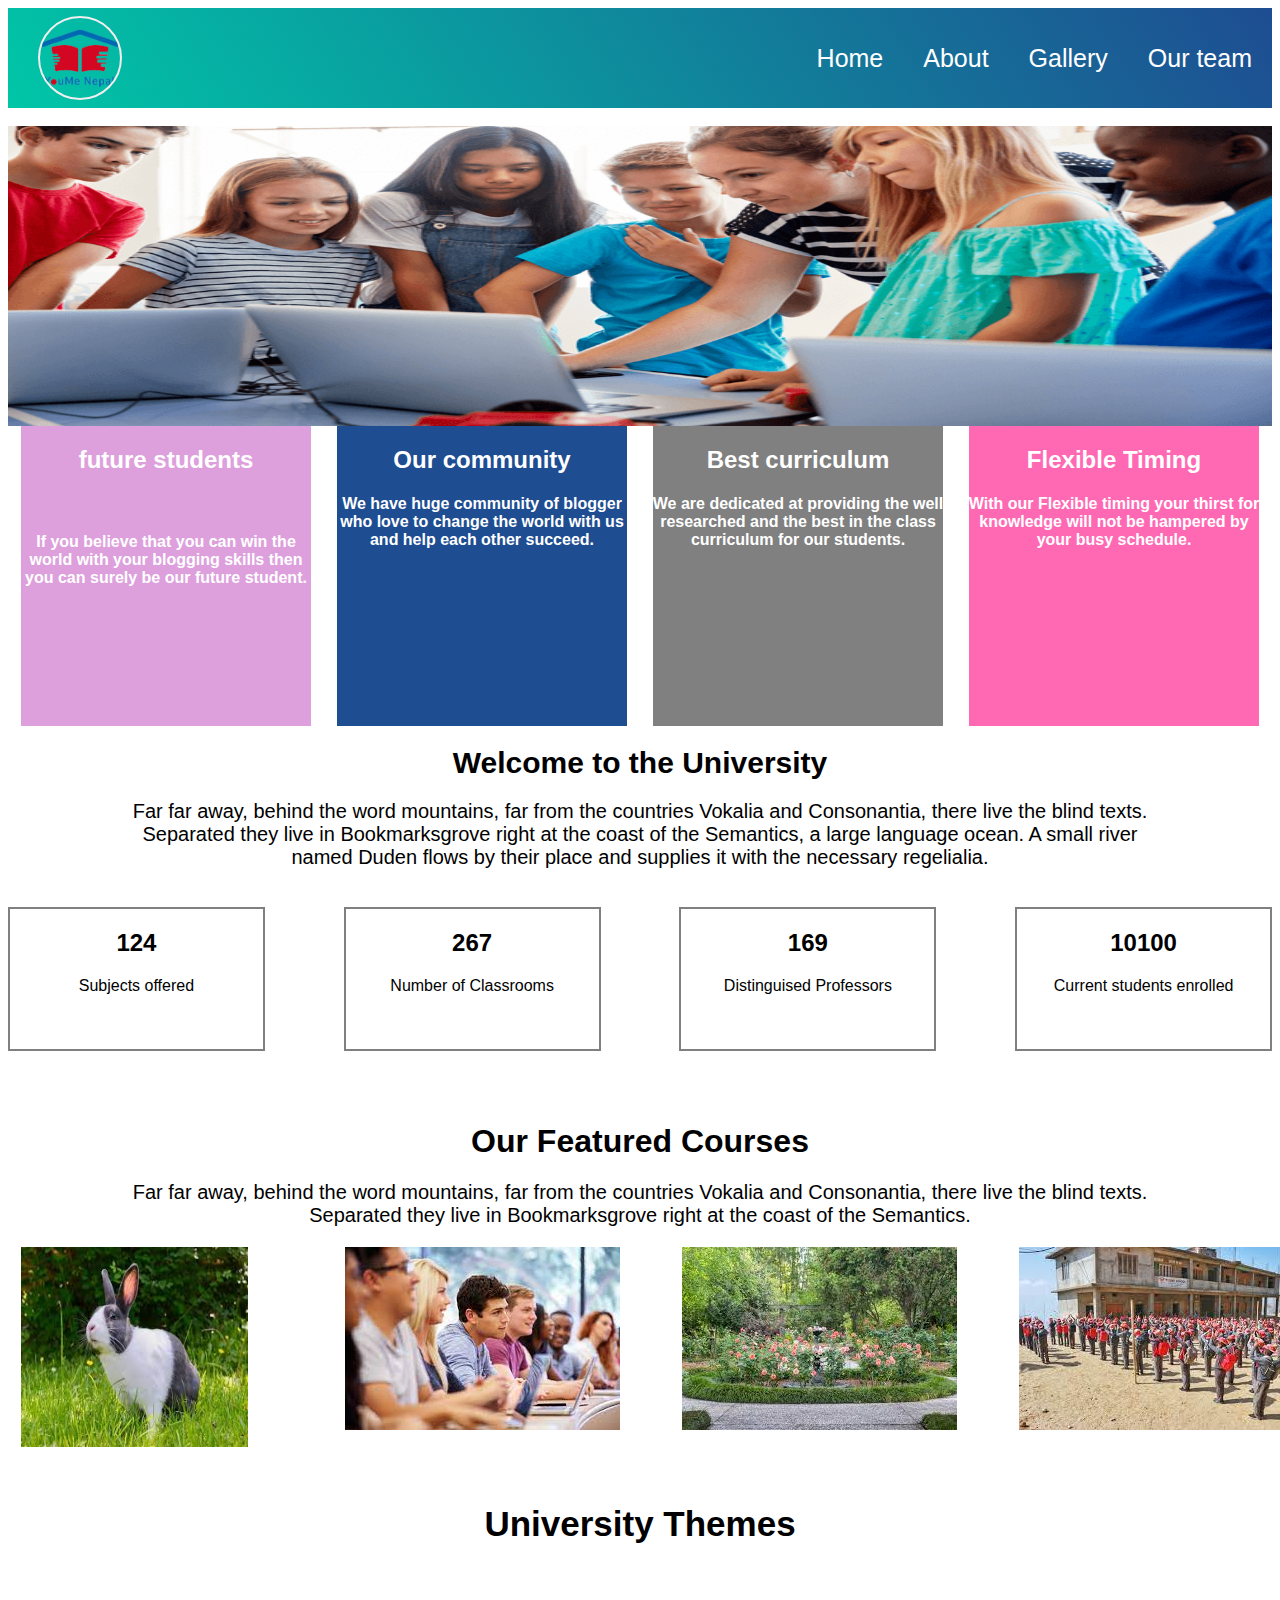
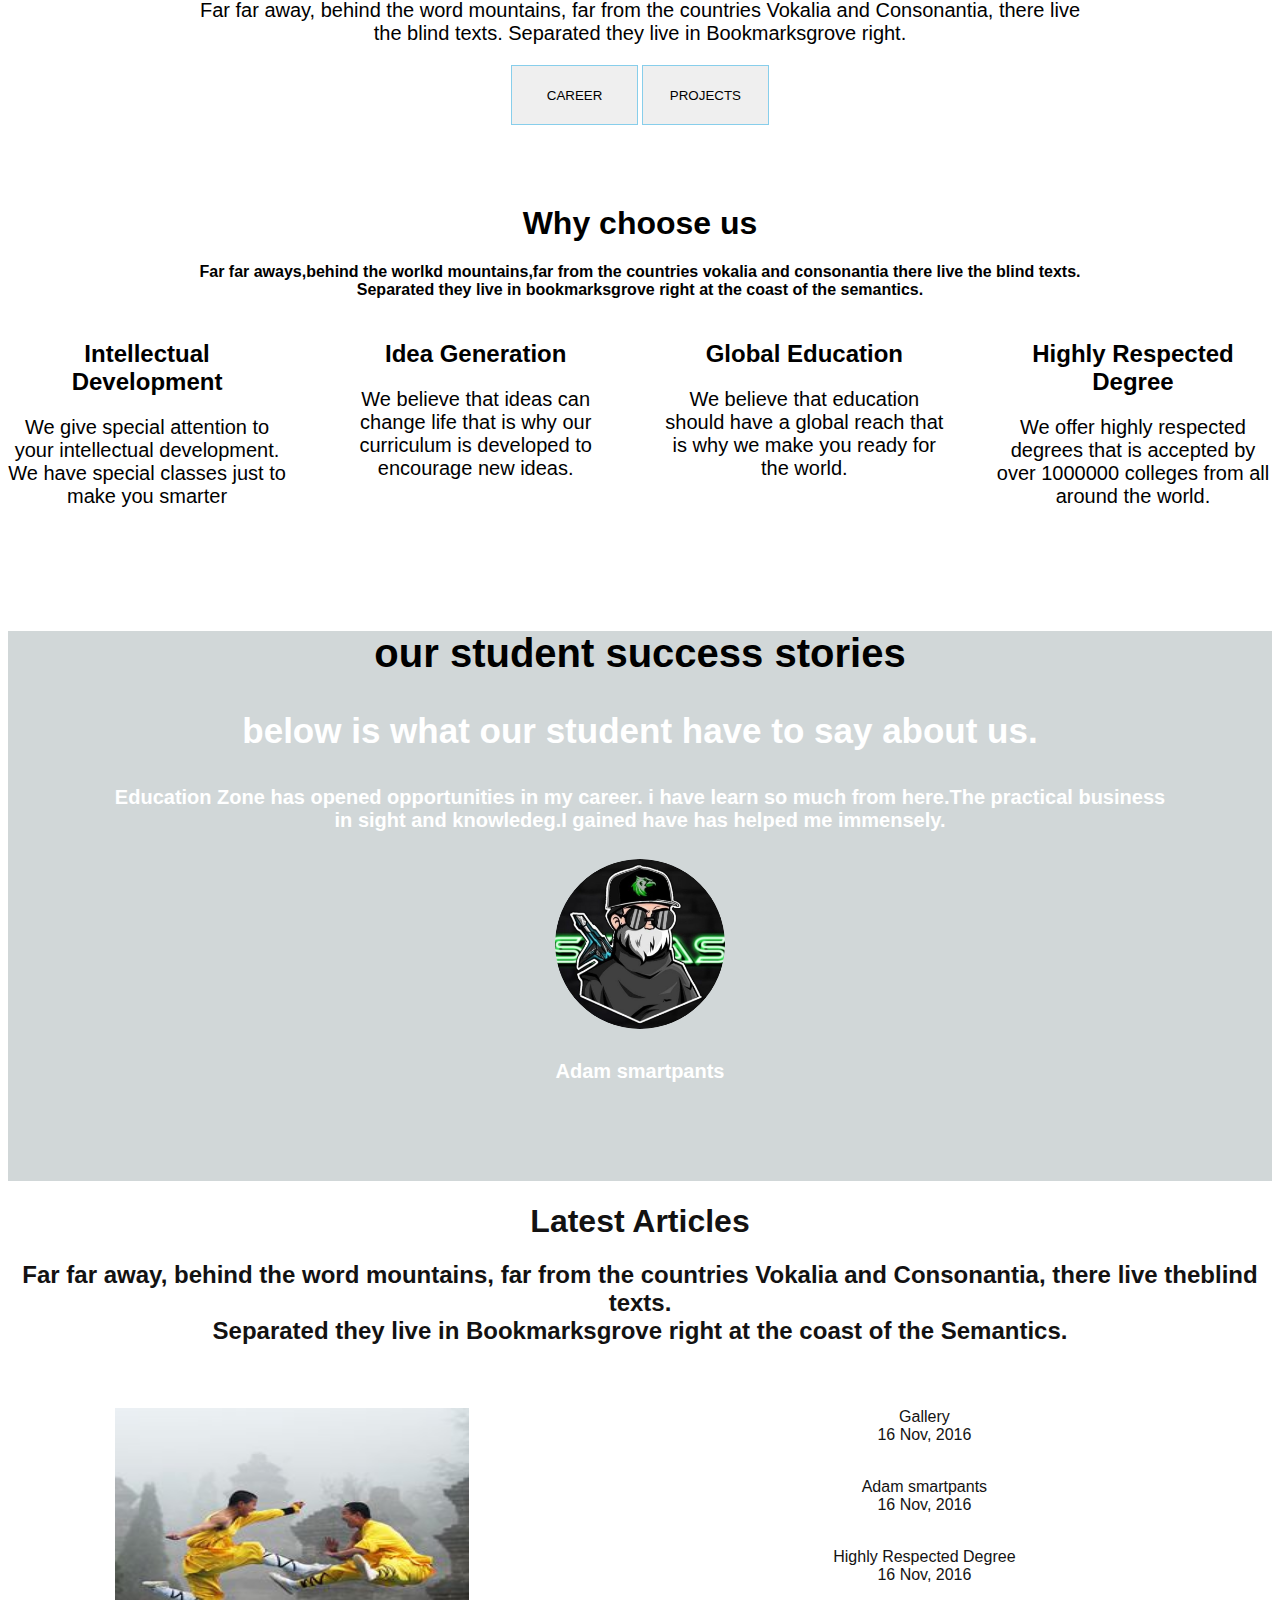
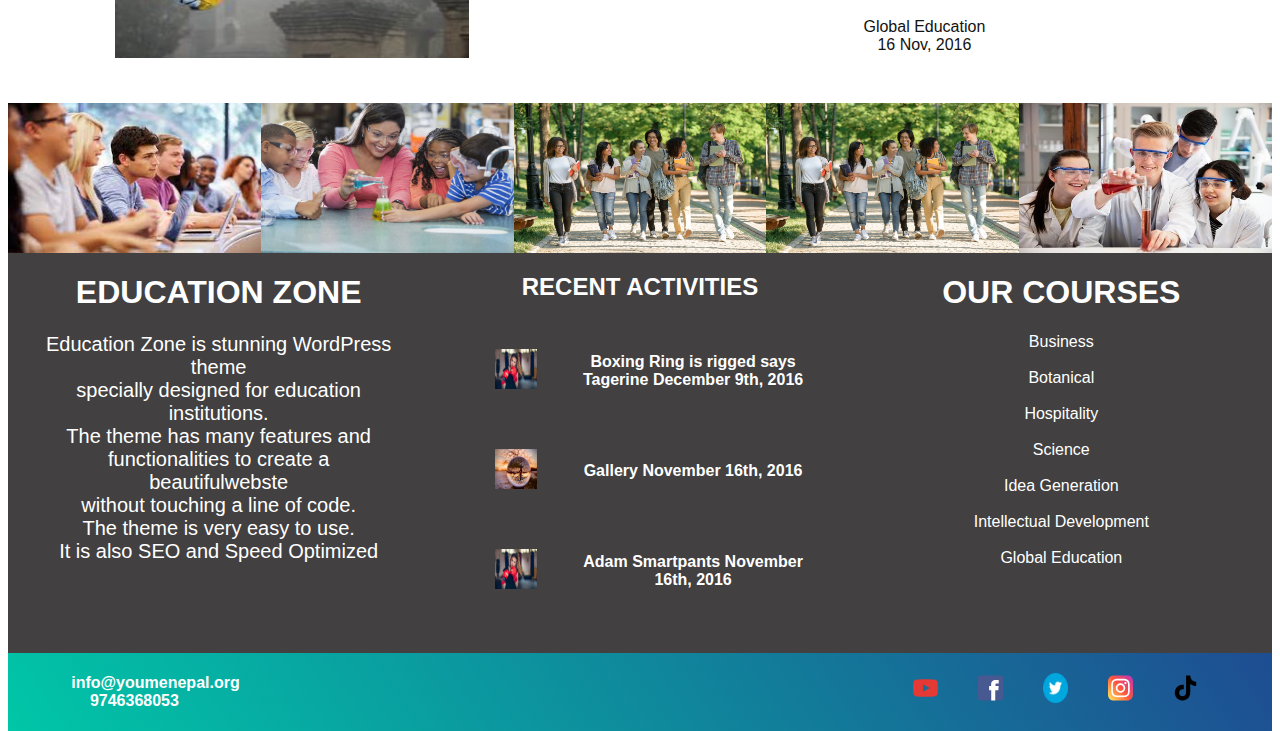
<file: index.html>
<!DOCTYPE html>
<html lang="en">
<head>
    <meta charset="UTF-8">
    <meta http-equiv="X-UA-Compatible" content="IE=edge">
    <meta name="viewport" content="width=device-width, initial-scale=1.0">
    <link rel="stylesheet" href="style.css">
    <link rel="stylesheet" href="header.css">
    <link rel="stylesheet" href="footer.css">
    <title>Document</title>
</head>
<body>
    <div class=" header" >
        <div class="navbar">
            <div class="page">
                <img src="images/youmelogo.png" >
            </div>
            <nav>
                <li> <a href="index.html">Home</a></li>
                <li> <a href="About-Us.html">About</a></li>
                <li> <a href="gallery.html">Gallery</a></li>
                <li> <a href="ourteam.html">Our team</a></li>
               <!--<li> <a href="contact-us.html">Contact Us</a></li>-->
            </nav>
        </div>
    </div>
     <a href="contact-us.html"></a>

    <div class="container">
        <div class="image">
        
            <img src="images/gallery/students.webp">
        </div> 

        <div class="details">
            <div class="future">
                <h2>future students</h2><br>
                <h4>If you believe that you can win the world with your blogging skills then you can surely be our
                future student.</h4>
            </div>

            <div class="commu">
                <h2>Our community</h2>
                <h4>We have huge community of blogger who love to change the world
                    with us and help each other succeed.</h4>
            </div>
            <div class="best">
                <h2>Best curriculum</h2>
                <h4>We are dedicated at providing the well researched and the best in the class curriculum 
                    for our students.</h4>
            </div>
            <div class="flexible">
                <h2>Flexible Timing</h2>
                <h4>With our Flexible timing your thirst for knowledge will not be hampered by your busy schedule.</h4>
            </div>
        </div> 
        
      <!--aaisa projects-->
        <div class="aaisuu">
            <h1 class="welcom"> Welcome to the University</h1>
            <p>Far far away, behind the word mountains, far from the countries Vokalia and Consonantia, 
               there live the blind texts.<br> Separated they live in Bookmarksgrove right at the coast of the Semantics,
               a large language ocean. A small river <br>named Duden flows by their place and supplies 
               it with the necessary regelialia.
            </p><br>
            <div class="aaisa">
                <div class="bracket1"><h2>124</h2>
                 Subjects offered</div>
                <div class="bracket2"><h2>267</h2>
                 Number of Classrooms</div>
                <div class="bracket3"><h2>169</h2>
                 Distinguised Professors</div>
                <div class="bracket4"><h2>10100</h2>
                 Current students enrolled</div>
                </div>
                <br><br><br>

                <div  class="our">
                    <h1 class="featu">Our Featured Courses</h1>
                    <p>Far far away, behind the word mountains, far from the countries Vokalia and Consonantia, there live 
                    the blind texts.<br> Separated they live in Bookmarksgrove right at the coast of the Semantics.</p>
                    <div class="uss">
                    <div class="scie">
                        <img src="images/rabbit.jpg" class="science">
                    </div>
                    <div class="hos">
                        <img src="images/homepage/aaisa (1).jpg" class="hospitality">
                    </div>
                    <div class="bota">
                        <img src="images/homepage/images.jpg" class="botanical">
                    </div>
                    <div class="buss">
                        <img src="images/gallery/photo.jpg" class="bussiness">
                    </div>
                </div> 
                <div class="uni">
                    <h3>University Themes</h3>
                    <p>Far far away, behind the word mountains, far from the
                        countries Vokalia and Consonantia, there live <br>the blind texts. 
                        Separated they live in Bookmarksgrove right.</p> 
                    <div class="rai">
                        <button class="car">CAREER </button>
                        <button class="pro">PROJECTS</button>
                    </div>
                    </div>
         <br><br>

      <!--sushila projects-->
      
        <div class="sushiee">
            <div class="choose">
                <h1 class="why">Why choose us</h1>
                <h4>Far far aways,behind the worlkd mountains,far from the countries vokalia
                    and consonantia there live the blind texts.<br>
                    Separated they live in bookmarksgrove right
                    at the coast of the semantics.
                </h4>
            </div>

            <div class="sushi">
                <div class="box">
                    <h2>Intellectual Development</h2>
                    <P>We give special attention to your intellectual development.
                        We have special classes just to make you smarter</P>
                </div>
        
                <div class="box">
                    <h2>Idea Generation</h2>
                    <p>We believe that ideas can change life that is why
                        our curriculum is developed to encourage new ideas.
                    </p>
                </div>
                <div class="box">
                    <h2>Global Education</h2>
                    <p>We believe that education should have a global reach that is why we make you ready for the world.</p>
                </div>
        
        
                <div class="box">
                    <h2>Highly Respected Degree</h2>
                    <p>We offer highly respected degrees that is accepted by over 1000000 colleges from all around the world.</p>
                </div>
            </div>
        </div> 
               
      <!--tanaka projects-->
        <div class="tanaka">
            <div class="Ta">
                <h1 class="head1">our student success stories</h1>
                
                <h3>below is what our student have to say about us.</h3>
                
                <h4>Education Zone has opened opportunities in my career.  i have learn so much from here.The practical business
                    <br>
                     in sight and knowledeg.I gained have has helped me immensely.
                </h4>
                <img src="images/homepage/tanaka-modified.png" class="e"> 
                <div class="ra">
                    <h4 class="topic">Adam smartpants </h4>
                </div>
            </div>
        </div>
        <div class="Ra">
            <h1>
                Latest Articles
                <br>
            </h1>
            <h2>
                Far far away, behind the word mountains, far from the countries Vokalia and Consonantia, 
                there live theblind texts.
                <br>
                 Separated they live in Bookmarksgrove right at the coast of the Semantics.
            </h2>
           <br>
            <div class="Ea">
                <div class="TT">
                    <img src="images/homepage/tanaka33.jpg" class="A">
                </div>
                <div class="left">
                    <div class="gall">
                        Gallery
                        <br>
                        16 Nov, 2016  
                    </div>
                    <div class="ad">
                        Adam smartpants
                        <br>
                        16 Nov, 2016
                    </div>
                    <div class="highly">
                        Highly Respected Degree
                        <br>
                        16 Nov, 2016
                    </div>
                    <div class="global">
                        Global Education
                        <br>
                        16 Nov, 2016
                    </div>
                </div>     
            </div>
        </div>


            <!--five-->
          <div class="photo">
                <div class="img1">
                   <img src="images/homepage/aaisa (1).jpg" class="one">
                </div>
                <div class="img2">
                   <img src="images/homepage/deepa.jpg"  class="two">
                </div>
                <div class="img3">
                   <img src="images/homepage/sushila (1).webp" class="three">
                </div>
                <div class="img4">
                   <img src="images/homepage/sushila.webp" class="four">
                </div>
                <div class="img5">
                   <img src="images/homepage/science.jpg" class="five">
                </div>
             </div>
            
        <!--hiradevi projects-->
        <div class="hiru">
            <div class="edu">
                <h1>EDUCATION ZONE</h1>
                <p>Education Zone is stunning WordPress theme <br>
                    specially designed for education institutions.<br>
                    The theme has many features and <br>
                    functionalities to create a beautifulwebste <br>
                    without touching a line of code.<br>
                    The theme is very easy to use. <br>
                    It is also SEO and Speed Optimized
                </p> 
            </div>
        
             <div class="recent">
                <h2>RECENT ACTIVITIES</h2>
             
            
            <div class="photos">
             <div class="picdetails"><img src="images/homepage/boxing.jpg"></div>
                
             <h4 class="paragraph">Boxing Ring is rigged says Tagerine
                December 9th, 2016</h4>
            </div>
    
            <div class="photos">
    
             <div class="picdetails"><img src="images/homepage/nature.jpg"></div>
             <h4 class="paragraph">Gallery
                November 16th, 2016</h4>
            </div>
    
            <div class="photos">
             <div class="picdetails"><img src="images/homepage/boxing.jpg" class="third"></div>
             <h4 class="paragraph">Adam Smartpants
                November 16th, 2016</h4>
            </div>
    
             </div>
             <div class="course">
                <h1 >OUR COURSES</h1>
            
                    Business
                    <br>
                    <br>
                    Botanical
                    <br>
                    <br>
                    Hospitality
                    <br><br>
                    Science
                    <br><br>
                    Idea Generation
                    <br><br>
                    Intellectual Development
                    <br><br>
                    Global Education
                    <br><br>
        
                </div>
            
                    
            </div>
    

        
    </div>   
    
  <!--footer-->
  <div class="footer">
        <div class="logo">
      
            <h4>info@youmenepal.org <br>9746368053</h4>
            
        </div>
        <div class="social-media">
            <a href="https://www.youtube.com/channel/UChChDWv8Je7WolDho3J2HIQ">
                <img src="images/youtube.svg">
            </a>
            <a href="https://www.facebook.com/youmekht/"> 
                <img src="images/facebook.svg">
            </a>
            <a href="https://mobile.twitter.com/youmenepal"> 
                <img src="images/twitter.png"></a>

            <a href="https://www.instagram.com/accounts/login/?next=/youme_school_khotang">
                <img src="images/instagram.svg">
            </a> 
            <a href="https://www.tiktok.com/">
                <img src="images/tiktok.svg">
            </a>
        </div>
    </div>


    
</body>
</html>
</file>
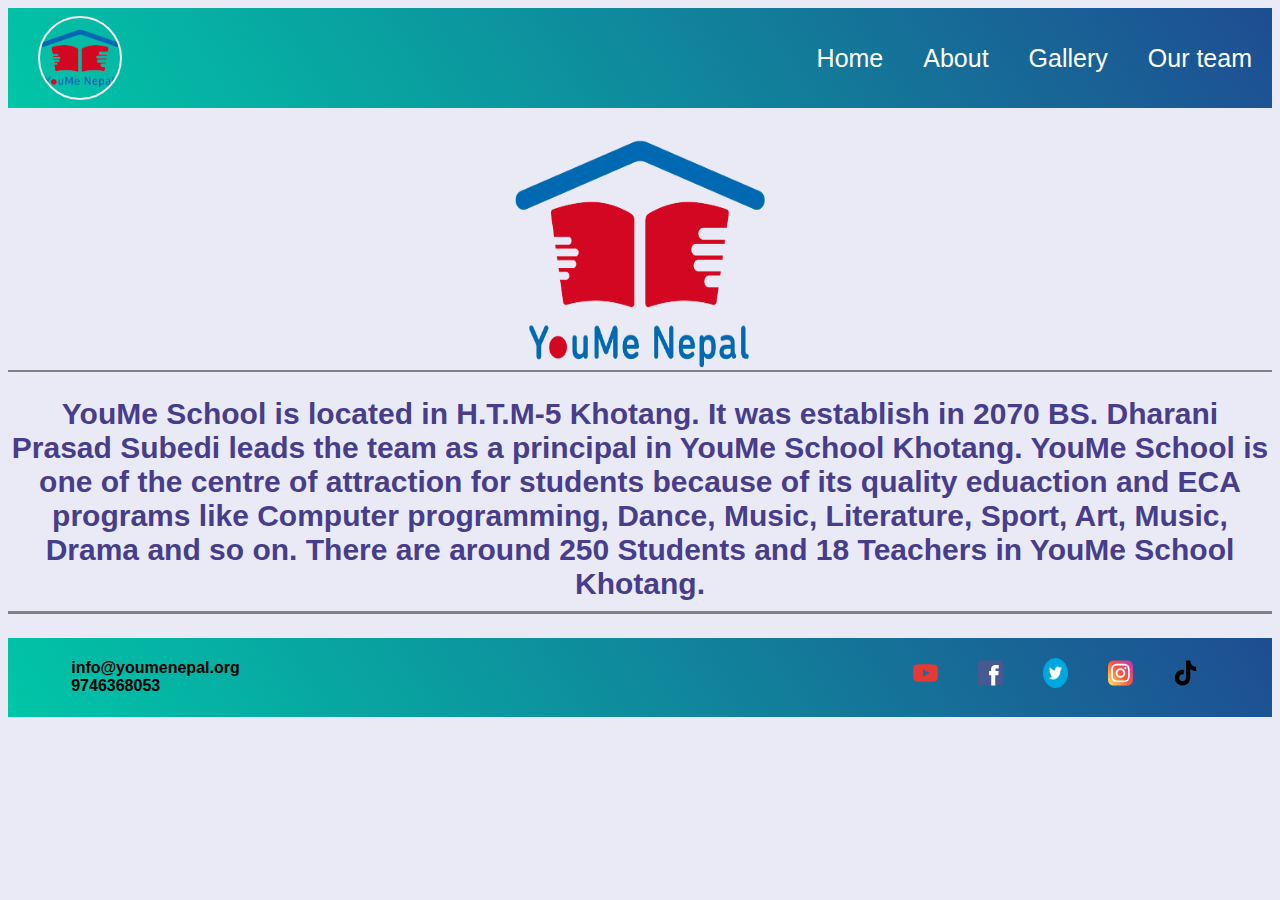
<file: About-Us.html>
<DCTYPE html>
    <html>
        <head>
       <link rel="stylesheet"href="about.css">
       <link rel="stylesheet"href="header.css">
       <link rel="stylesheet" href="footer.css">
        </head>
        <body>
            <div class=" header" >
                <div class="navbar">
                    <div class="page">
                        <img src="images/youmelogo.png" >
                    </div>
                    <nav>
                        <li> <a href="index.html">Home</a></li>
                        <li> <a href="About-Us.html">About</a></li>
                        <li> <a href="gallery.html">Gallery</a></li>
                        <li> <a href="ourteam.html">Our team</a></li>
                    </nav>
                </div>
           </div>
            
            <div class="about">
                <div class="image">
                    <img src="/images/youmelogo.png">
                </div>
                <h2>YouMe School is located in H.T.M-5 Khotang. It was establish in 2070 BS. Dharani Prasad Subedi leads the team as a principal in  YouMe School Khotang. YouMe School is one of the centre of attraction for students because of its quality eduaction and ECA programs like Computer programming, Dance, Music, Literature, 
                    Sport, Art, Music, Drama and so on. There are around 250 Students and 18 Teachers in YouMe School Khotang.
                </h2>
            </div>
            <div class="footer">
                <div class="logo">
                <!--<img class="youme-logo" src="images/youmelogo.png"> -->
                    <h4>info@youmenepal.org <br/>9746368053</h4>
                    
                </div>
                <div class="social-media">
                    <a href="https://www.youtube.com/channel/UChChDWv8Je7WolDho3J2HIQ">
                        <img src="images/youtube.svg">
                    </a>
                    <a href="https://www.facebook.com/youmekht/"> 
                        <img src="images/facebook.svg">
                    </a>
                    <a href="https://mobile.twitter.com/youmenepal"> 
                        <img src="images/twitter.png"></a>
            
                    <a href="https://www.instagram.com/accounts/login/?next=/youme_school_khotang">
                        <img src="images/instagram.svg">
                    </a> 
                    <a href="https://www.tiktok.com/">
                        <img src="images/tiktok.svg">
                    </a>
                </div>
         <!--<div class="details">
                <h3>
                Computer lab- We have computer in our school. There are above 20 Computers and 11 Desktops. And our 
                computer teacher is Sangam Poudel.
                <br>
                
                </h3>
                <h3>
                Dance club- We have dance club in our school. We have different types of dance drees. And our dance teacher
                is Rozie Shahi.
                <br>
            
                </h3>
                <h3>
                Music club- We have music club in our school. Kedar Thapa is our music teacher. And we have YouMe band also.
                We have different types of musical instrument in our school.
                <br>
                
                </h3>
                <h3>
                Library room- We have library room in our school. There are different types of books like; story books, 
                poem books, history books, amazing books so on.
                <br>
                </h3>
                <h3>
                Sport club- We have sport club in our school.Sport teacher name is Sonam Sherpa. We have different types of playing materials like; 
                football, basketball, chess, ludo, badminton, skipping etc.
                <br>
                
                </h3>
                <h3>
                Art club- We have art club in our school. In Art club we can make art and craft.We need skill to make picture and pepar craft.

                
                <br>
                </h3>
                <h3>
                Science lab- We have science lab in our school. And our science lab teacher is kedar Thapa.
                <br>
                
                </h3>
                <h3>
                Drama club- We have our drama club in our school. Our drama teacher is Nikes Raimaji and Devesur
                Rai.
                </h3>
        </div> -->
        </body>
    </html>
</file>
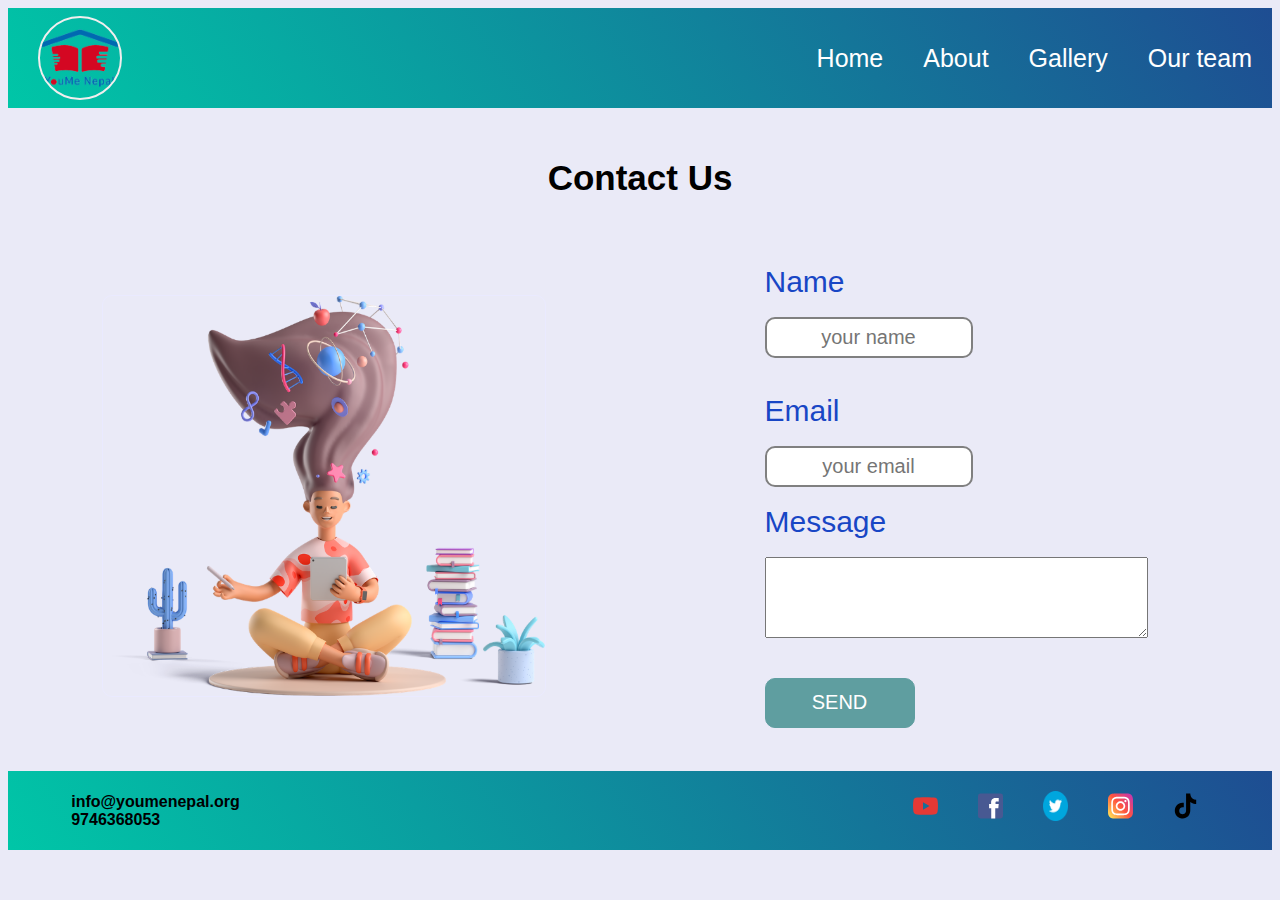
<file: contact-us.html>
<!DOCTYPE html>
<html>
<head>
<link rel="stylesheet" href="contact-us.css">
<link rel="stylesheet" href="header.css">
<link rel="stylesheet" href="footer.css">
</head>
<body>
    <div class=" header" >
        <div class="navbar">
            <div class="page">
                <img src="images/youmelogo.png" >
            </div>
            <nav>
                <li> <a href="index.html">Home</a></li>
                <li> <a href="About-Us.html">About</a></li>
                <li> <a href="gallery.html">Gallery</a></li>
                <li> <a href="ourteam.html">Our team</a></li>
               <!--<li> <a href="contact-us.html">Contact Us</a></li>-->
            </nav>
        </div>
    </div>
    <h1> Contact Us</h1>
<!--<p> If you have any queries, send us messages</p>-->
<div class="contact">
    <div class="contact-image">
        <img src="/images/container-img.png">
    </div>
<div class="contact-form">
<form>
<label for="Name" class="gray"> Name</label>
<br>
<br>
<input type="text" required class="sun" placeholder="your name">
<br>
<br>
<br>
<label for="Email"class="gray">Email</label>
<br>
<br>
<input type="email" required class="sun" placeholder="your email">
<br>
<br>
<label for="Message"class="gray">Message</label>
<br>
<br>
<textarea rows="5" cols="45" class="pink"></textarea>
<br>
<br>
<br>
<input type="submit" value="Send" class="send-button">
<!--<a href="mailto:sangam@youmenepal.org"> Send us</a>-->
</form>
</div>


</div>
<div class="footer">
    <div class="logo">
    <!--<img class="youme-logo" src="images/youmelogo.png"> -->
        <h4>info@youmenepal.org <br/>9746368053</h4>
        
    </div>
    <div class="social-media">
        <a href="https://www.youtube.com/channel/UChChDWv8Je7WolDho3J2HIQ">
            <img src="images/youtube.svg">
        </a>
        <a href="https://www.facebook.com/youmekht/"> 
            <img src="images/facebook.svg">
        </a>
        <a href="https://mobile.twitter.com/youmenepal"> 
            <img src="images/twitter.png"></a>

        <a href="https://www.instagram.com/accounts/login/?next=/youme_school_khotang">
            <img src="images/instagram.svg">
        </a> 
        <a href="https://www.tiktok.com/">
            <img src="images/tiktok.svg">
        </a>
    </div>
</body>

</html>
</file>
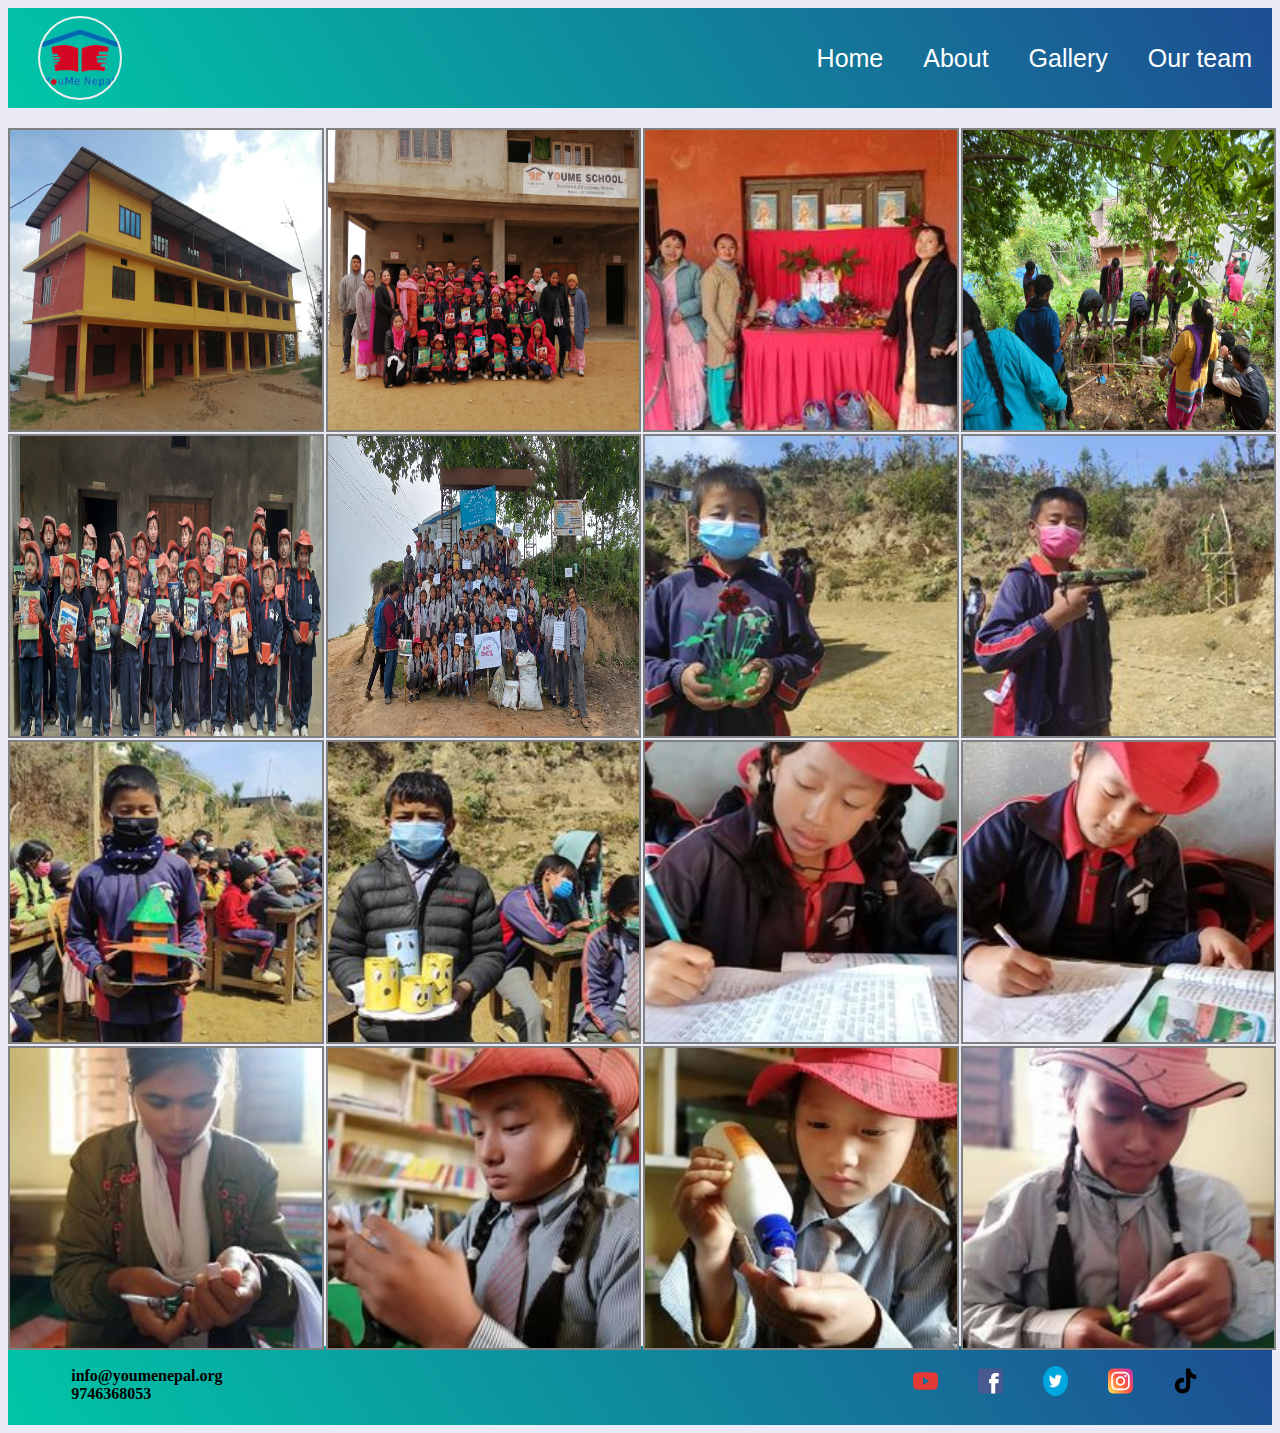
<file: gallery.html>
<!DOCTYPE html>
    <html lang="en">
    <head>
        <meta charset="UTF-8">
        <meta http-equiv="X-UA-Compatible" content="IE=edge">
        <meta name="viewport" content="width=device-width, initial-scale=1.0">
        <link rel="stylesheet" href="gallery.css">
        <link rel="stylesheet" href="header.css">
        <link rel="stylesheet" href="footer.css">
       
        <title>Document</title>
    </head>
    <body>
        <div class=" header" >
            <div class="navbar">
                <div class="page">
                    <img src="images/youmelogo.png" >
                </div>
                <nav>
                    <li> <a href="index.html">Home</a></li>
                    <li> <a href="About-Us.html">About</a></li>
                    <li> <a href="gallery.html">Gallery</a></li>
                    <li> <a href="ourteam.html">Our team</a></li>
                </nav>
            </div>
       </div>
       <div class="youme-gallery">
        <img  src=" images/gallery/Youme.jpg" />
        <img  src="images/gallery/exam1.jpg" />
        <img  src="images/gallery/god.jpg" />
        <img  src="images/gallery/green.jpg">
        <img  src="images/gallery/old.jpg" />
        <img  src="images/gallery/environment.jpg" />
        <img  src="images/gallery/flw.jpg" />
        <img  src="images/gallery/gun.jpg" />
        <img  src="images/gallery/house.jpg" />
        <img  src="images/gallery/gls.jpg" />
        <img  src="images/gallery/st.jpg"/>
        <img  src="images/gallery/sd.jpg" />
        <img  src="images/gallery/art.jpg" />
        <img  src="images/gallery/craft.jpg" />
        <img  src="images/gallery/ct.jpg" />
        <img  src="images/gallery/muna.jpg" />
       </div>
       <div class="footer">
        <div class="logo">
        <!--<img class="youme-logo" src="images/youmelogo.png"> -->
            <h4>info@youmenepal.org <br/>9746368053</h4>
            
        </div>
        <div class="social-media">
            <a href="https://www.youtube.com/channel/UChChDWv8Je7WolDho3J2HIQ">
                <img src="images/youtube.svg">
            </a>
            <a href="https://www.facebook.com/youmekht/"> 
                <img src="images/facebook.svg">
            </a>
            <a href="https://mobile.twitter.com/youmenepal"> 
                <img src="images/twitter.png"></a>

            <a href="https://www.instagram.com/accounts/login/?next=/youme_school_khotang">
                <img src="images/instagram.svg">
            </a> 
            <a href="https://www.tiktok.com/">
                <img src="images/tiktok.svg">
            </a>
        </div>
    </div>

       <!--<div class="galleries">
            
            <img class="a"  src=" images/gallery/Youme.jpg" />
            <img class="b"  src="images/gallery/exam1.jpg" />
            <img class="d" src="images/gallery/god.jpg" />
            <img class="c" src="images/gallery/green.jpg">
            <div class="dd">
                <img class="e"  src="images/gallery/old.jpg" />
                <img class="f"  src="images/gallery/environment.jpg" />
            </div>
            <div class="nn">
                <img class="j"  src="images/gallery/flw.jpg" />
                <img class="m" src="images/gallery/gun.jpg" />
                <img class="n" src="images/gallery/house.jpg" />
                <img class="q" src="images/gallery/gls.jpg" />
            </div>
            <div class="gg">
                <img class="h" src="images/gallery/st.jpg"/>
                <img class="i"  src="images/gallery/sd.jpg" />
            </div>
            <img class="p" src="images/gallery/pik.jpg" />
            <div class="oo">
                <img class="k" src="images/gallery/art.jpg" />
                <img class="l" src="images/gallery/craft.jpg" />
                <img class="r" src="images/gallery/ct.jpg" />
                <img class="s" src="images/gallery/muna.jpg" />
            </div>
        </div>
    -->


</body>
</html>
</file>
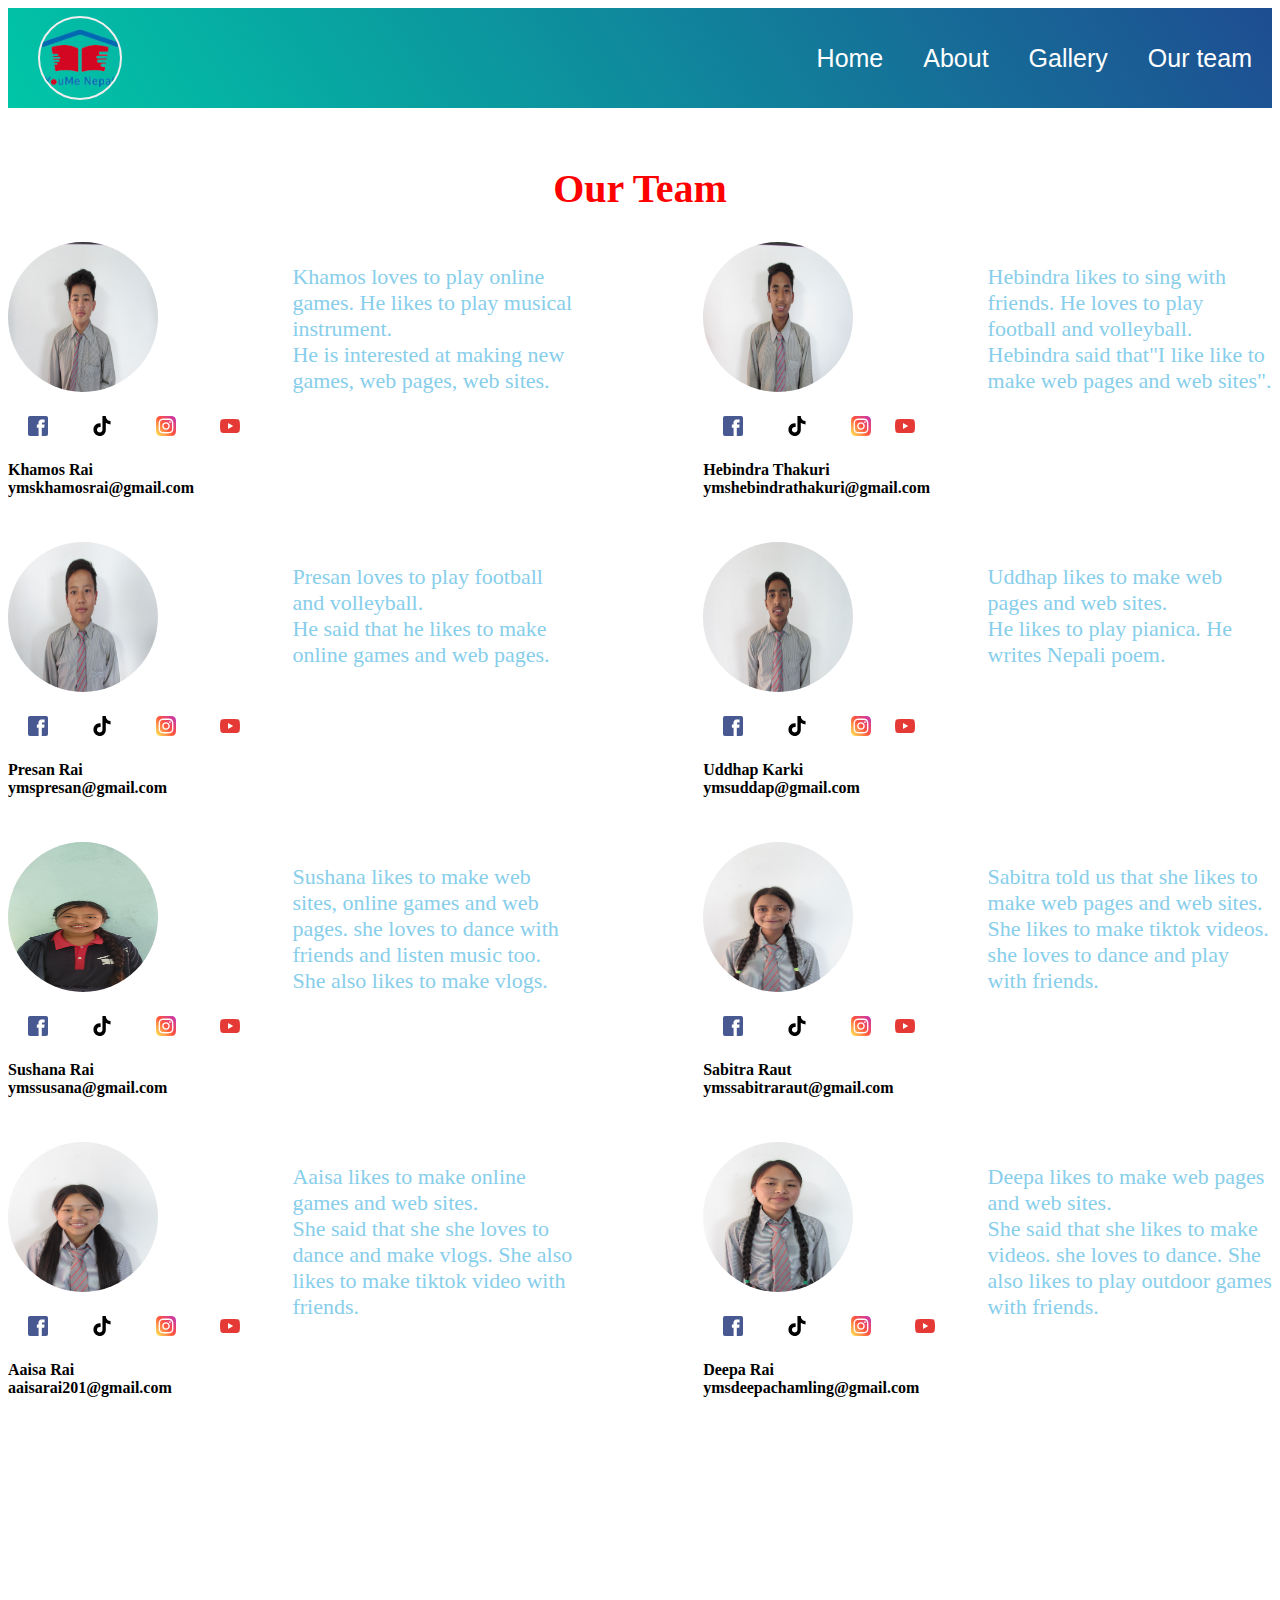
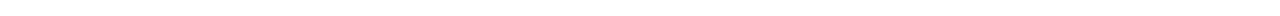
<file: ourteam.html>
<!DOCTYPE html>
<html lang="en">
<head>
    <meta charset="UTF-8">
    <meta http-equiv="X-UA-Compatible" content="IE=edge">
    <meta name="viewport" content="width=device-width, initial-scale=1.0">
    <link rel="stylesheet" href="ourteam.css">
    <link rel="stylesheet" href="header.css">
    <title>Document</title>
</head>
<body>
    <div class=" header" >
        <div class="navbar">
            <div class="page">
                <img src="images/youmelogo.png" >
            </div>
            <nav>
                <li> <a href="index.html">Home</a></li>
                <li> <a href="About-Us.html">About</a></li>
                <li> <a href="gallery.html">Gallery</a></li>
                <li> <a href="ourteam.html">Our team</a></li>
            </nav>
        </div>
   </div>
    <h1>Our Team</h1>
    <div class="khamos">
        <div class="k">
            <p>
                Khamos loves to play online games. He likes to play musical instrument.<br>
                He is interested at making new games, web pages, web sites.
            </p>
        </div>
        <div class="pic"><img src="images/ourteam/ks.JPG" class="image"></div>
        <div class="h">
            <a href="https://www.facebook.com/profile.php?id=100071524480808">
                <img src="images/facebook.svg"></a>
            <a href="https://www.tiktok.com/@ks_gunda5">
                <img src="images/tiktok.svg"></a>
            <a href="https://www.instagram.com">
                <img src="images/instagram.svg"></a> 
            <a href="">
                <img src="images/youtube.svg"></a>
            
                
                <div class="intro"> 
                    <h4> Khamos Rai<br>
                    ymskhamosrai@gmail.com
                    </h4>
                </div> 
        </div>
    </div>

    <div class="Hebindra">
        <div class="heb">
            <p> Hebindra likes to sing with friends. He loves to play football and volleyball.<br>
            Hebindra said that"I like like to make web pages and web sites".</p>
        </div>
        <div class="pic"><img src="images/ourteam/he.JPG" class="image"></div>
            <div class="hx">
                <a href="https://www.facebook.com/profile.php?id=100055979627942">
                    <img src="images/facebook.svg">
                </a>
        
                    <a href="https://www.tiktok.com/@thakuriking900">
                    <img src="images/tiktok.svg"></a>
    
                    <a href="https://www.instagram.com">
                    <img src="images/instagram.svg"></a>

                    <img src="images/youtube.svg">
                    
                    <div class="intro">
                        <h4>Hebindra Thakuri <br>
                       ymshebindrathakuri@gmail.com
                     </h4>
                    </div>
       
            </div>
    </div>

        <div class="presan">
            <div class="p"> <p> Presan loves to play football and volleyball.<br>
                He said that he likes to make online games and web pages.  </p>
            </div>
            <div class="pic"><img src="images/ourteam/pr.JPG" class="image"></div>
            <div class="pi"> 
                <a href="https://www.facebook.com">
                <img src="images/facebook.svg"></a>
        
               <a href="https://www.tiktok.com">
                <img src="images/tiktok.svg"></a>
        
                <a href="https://www.instagram.com">
                <img src="images/instagram.svg"></a>
        
                <a href="https://www.youtube.com">
                <img src="images/youtube.svg"> </a>
                
                <div class="intro">
                    <h4> Presan Rai <br>
                    ymspresan@gmail.com
                    </h4>
                </div>
            </div>
        
        </div>


        <div class="uddhap">
            <div class="u">
                <p>Uddhap likes to make web pages and web sites.<br>
                    He likes to play pianica. He writes Nepali poem.
                </p>
            </div>
            <div class="pic"><img src="images/ourteam/ud.JPG" class="image"></div>
           <div class="ud" >
              <a href="https://www.facebook.com/profile.php?id=100074580107503">
               <img src="images/facebook.svg"></a>
    
               <a href="https://www.tiktok.com/@karkisudipkarki">
                <img src="images/tiktok.svg"></a>
               
                <a href="https://www.instagram.com">
                    <img src="images/instagram.svg"></a>
               
               <img src="images/youtube.svg">
               
               <div class="intro">
                   <h4> Uddhap Karki <br>
                   ymsuddap@gmail.com
                   </h4>
               </div>
           </div>
        </div>

    <div class="susana">
    
        <div class="isu">
            <p> Sushana likes to make web sites, online games and web pages. she loves to dance 
            with friends and listen music too. She also likes to make vlogs.</p>
        </div>
        <div class="pic"><img src="sushana.jpg" class="image"></div>
        <div class="suimg">
            <a href="https://www.facebook.com/people/Rai-Susana/100075771884437/">
                <img src="images/facebook.svg"></a>
            <a href="https://www.tiktok.com/@raisusana2">      
                <img src="images/tiktok.svg">
            </a>

            <a href="https://www.instagram.com/raisusana29/">
                <img src="images/instagram.svg"></a>

            <a href="https://www.youtube.com/channel/UCmpqSkezp7gs2hqEE_Tug9Q">
                <img src="images/youtube.svg">
            </a>

            
            <div class="intro"> 
                <h4> Sushana Rai <br>
                 ymssusana@gmail.com
                </h4>
            </div> 
        </div>   
    </div>

    <div class="sabitra">
        <div class="isa"> <p>Sabitra told us that she likes to make web pages and web sites.<br>
            She likes to make tiktok videos.
            she loves to dance and play with friends.</p>
        </div>
        <div class="pic"><img src="images/ourteam/sab.JPG" class="image"></div>
        <div class="saimg"> 
            <a href="https://www.facebook.com/sabitra.raut.923724">
            <img src="images/facebook.svg"></a>

            <a href="https://www.tiktok.com/@sabitra037">
            <img src="images/tiktok.svg"></a>

            <a href="https://www.instagram.com/sabitra_raut2/">
            <img src="images/instagram.svg"></a>
            <img src="images/youtube.svg">
            
             <div class="intro">
                 <h4>Sabitra Raut <br>
                ymssabitraraut@gmail.com
              </h4>
             </div>

            </div>

    </div>

    <div class="aaisa">
        <div class="iaisa"> <p>Aaisa likes to make online games and web sites.<br>She said that she
            she loves to dance and make vlogs. She also likes to make tiktok video with friends.</p>
        </div>
        <div class="pic"><img src="images/ourteam/aa.JPG" class="image"></div>
        <div class="aimg"> 
            <a href="https://www.facebook.com/aaisa.kiranti">
            <img src="images/facebook.svg"></a>

           <a href="https://www.tiktok.com/@don_aaisa_14">
            <img src="images/tiktok.svg"></a>

            <a href="https://www.instagram.com/aaisa_kiranti/">
            <img src="images/instagram.svg"></a>

            <a href="https://www.youtube.com/channel/UC-9_tlO1g5FJPj_57ZXJsmw">
            <img src="images/youtube.svg"> </a>
            
            <div class="intro">
                <h4> Aaisa Rai <br>
                aaisarai201@gmail.com
                </h4>
            </div>
        </div>

     </div>

    <div class="deepa">
         <div class="idipa"><p>Deepa likes to make web pages and web sites.<br>
            She said that she likes to make videos.
            she loves to dance. She also likes to play outdoor games with friends.</p>
        </div>
        <div class="pic"><img src="images/ourteam/de.JPG" class="image"></div>
        <div class="dimg" >
           <a href="https://www.facebook.com/profile.php?id=100078251890811">
            <img src="images/facebook.svg">
        </a>
            <a href="https://www.titktok.com"><img src="images/tiktok.svg"></a>
            <a href="https://www.instagram.com"><img src="images/instagram.svg"></a>
            <a href="https://www.youtube.com"><img src="images/youtube.svg"></a>
            
            <div class="intro">
                <h4> Deepa Rai <br>
                ymsdeepachamling@gmail.com
                </h4>
            </div>
        </div>
    </div>
    
</body>
</html>
</file>
<file: style.css>
body{
    height: 1000px;
    font-family: sans-serif;
    text-align: center;   
    color:white;
}

.container{
    width: 100%;

}
.image {
    width: 100%;
    height: 300px;
    align-items: center;
       
}
.image img{
    width: 100%;
    height: 300px;
    
}
.details{
    width: 100%;
    height: 300px;
   
    display: flex;
    justify-content: space-around;
    align-items: center;
}
.future{
    height: 300px;
    width: 23%;
    background-color: plum;
    float: left;  
}
.future:hover{
    background-color: black;
}

.commu{
    height: 300px;
    width: 23%;
    background-color:#1E4D92;   
    float: left;
}
.future:hover{
    background-color: black;
}


.best{
    height: 300px;
    width: 23%;
    background-color:grey;
    float: left;
}

.flexible{
    height: 300px;
    width: 23%;
    background-color: hotpink;
    float: left;
}


/* aaisa */
.welcom{
    display: flex;
    justify-content: center;
    font-size: 30px;
    color: black;
}

p{
    display: flex;
    justify-content: center;
    font-size: 20px;
    text-align: center;
    color: black;
}
.aaisa{
    height: 140px;
    width: 100%;
    display: flex;
    justify-content: space-between ;
}
.bracket1{
    height: 140px;
    width: 20%;
    float: left;
    border: 2px solid gray;
    text-align: center;
    color:black;
}


.bracket2{
    height: 140px;
    width: 20%;
    float: left;
    border: 2px solid gray;
    text-align: center;
    color:black;
}


.bracket3{
    height: 140px;
    width: 20%;
    float: left;
    border: 2px solid gray;
    text-align: center;
    color:black;

}


.bracket4{
    height: 140px;
    width: 20%;
    float: left;
    border: 2px solid gray;
    text-align: center;
    color:black;
}


.uss{
    display: flex;
    justify-content: space-between;
    color: black;
}

.featu{
    color: black;

}

.scie{
    height: 200px;
    width: 20%;
    float: left;
    text-align: center;
    color: black;
}  
.hos{
    height: 200px;
    width: 20%;
    float: left;
    text-align: center;
    
}
.bota{
    height: 200px;
    width: 20%;
    float: left;
    text-align: center;

}
.buss{
    height: 200px;
    width: 20%;
    float: left;
    text-align: center;

}
.science{
    height: 200px;
    width: 90%;
}
.uni{
    height: 300px;
    width: 100%;
    display: flex;
    flex-direction: column;
    justify-content: center;
    align-items: center;
    color: black;
} 

h3{
    font-size: 35px;
}
p1{
    font-size: 28px;
}
.rai{
    height: 60px;
    width: 40%;
    text-align: center;
 
}
.car{
    height: 60px;
    width: 25%;
    text-align: center;
    border: 1px solid skyblue;
}
.pro{
    height: 60px;
    width: 25%;
    text-align: center;
    border: 1px solid skyblue;

}
.car:hover{
    background-color: dodgerblue;
}
.pro:hover{
    background-color:  dodgerblue;
}

.science{
    transition: transform .2s; 
  }
  .science:hover {
    transform: scale(1.2); 
  }


  .hospitality{
    transition: transform .2s; 
  }
  .hospitality:hover {
    transform: scale(1.2); 
  }


  .botanical{
    transition: transform .2s; 
  }
  .botanical:hover {
    transform: scale(1.2); 
  }



  .bussiness{
    transition: transform .2s; 
  }
  .bussiness:hover {
    transform: scale(1.2); 
  }



  /* tanaka */
  .Ta{
    height:550px;
    width: 100%;
    background-color: rgba(177, 188, 190, 0.596);
    text-align: center;
    font-size: 20px;
}
.e{
    height: 170px;
    border-radius: 360px;
}


.e { transition: transform .2s; 
  }
  .e:hover {
    transform: scale(1.2); 
  }


.Ra{
    text-align: center;
    color: rgb(19, 18, 18);
    height: 500px;
    
}



.Ea{
    height: 400px;
    width: 100%;
    display: flex;
    justify-content: space-around;
    align-items: center;
}



.TT{
    height: 350px;
    width: 40%;

}

.left{
    height: 350px;
    width: 50%;
}
.gall{
    height: 70px;
    width: 100%;
}

.ad{
    height: 70px;
    width: 100%;
}

.highly{
    height: 70px;
    width: 100%;
   
}
.head1{
    color: black;
}
.global{
    height: 100px;
    width: 100%;

}
.A{
    height: 250px;
    width: 70%;
}

.A { transition: transform .2s; 
}
.A:hover {
  transform: scale(1.2); 
}

/* five */

.img1{
    height: 150px;
    width: 20%;
    border: 3px;
    background-color: yellow;
    float: left;
}
.one{
    height: 150px;
    width: 100%;
}


.img2{
    height: 150px;
    width: 20%;
    border: 3px;
    background-color: violet;
    float: left;
}
.two{
    height: 150px;
    width: 100%;
}
.img3{
    height: 150px;
    width: 20%;
    border: 3px;
    background-attachment: orange;
    float: left;
}
.three{
    height: 150px;
    width: 100%;
}
.img4{
    height: 150px;
    width: 20%;
    border: 3px;
    background-color: black;
    float: left;
}
.four{
    height: 150px;
    width: 100%;
}
.img5{
    height: 150px;
    width: 20%;
    border: 3px;
    background-color: blue;
    float: left;
}
.five{
    height: 150px;
    width: 100%;
}

.one{
    transition: transform .2s; 
   }
  .one:hover {
    transform: scale(1.2); 
  }

  .two{
    transition: transform .2s; 
  }
  .two:hover {
    transform: scale(1.2); 
  }

  .three{
    transition: transform .2s; 
  }
  .three:hover {
    transform: scale(1.2); 
  }

  .four{
    transition: transform .2s; 
  }
  .four:hover {
    transform: scale(1.2); 
  }

  .five{
    transition: transform .2s; 
  }
  .five:hover {
    transform: scale(1.2); 
  }


  /* sushila*/

.sushiee{
    height:400px;
    width: 100%;
}

.choose{
  width: 100%;
  text-align: center;
  color: black;
} 
.sushi{

    height: 300px;
    width: 100%;
    display: flex;
     justify-content: space-between;
     text-align: center;
     flex-direction: row;
} 

.box{
    height: 250px;
    width: 22%;
    background-color: white;
    text-align: center;
    color: black;
}

/*hiradevi*/
.hiru{
    height: 400px;
    width:100%;
    display: flex;
    flex-direction: row;
    justify-content: space-around;
    background-color: rgb(66, 64, 64);
    color: white;
    

}
.edu{
    height: 400px;
    width: 28%;

}
.edu p{
    color: white;
}

.recent{
    height: 400px;
    width: 28%;
    text-align: center;
    font: size 20px; 
 
}

.photos{
    display: flex;
    height:100px;
    width: 100%;
    justify-content: space-between;
    align-items: center;
}

.photos img{
    height: 40px;
    width: 42px;
}

.picdetails{
    width:30%;
    text-align: center;
}

.paragraph{
    width: 70%;
}


.course{
    height: 400px;
    width: 28%;
   
    text-align: center;
    font: size 20px;

}
</file>
<file: header.css>
.header{
   /* background-color: #99c7c1;*/
    background: linear-gradient(57deg, #00C6A7 , #1E4D92 );
}

.navbar{
    display: flex;
    justify-content: space-between;
    align-items: center;
    list-style-type: none;

}   


.page{
   height: 100px;
   display: flex;
   align-items: center;
   /*width: 50%;*/
}

.page img{
    height: 80px;
    width: 80px;
    border: 2px solid rgb(241, 238, 238);
    border-radius: 360px;
    margin-left: 30px;
    object-fit: contain;
   
}

li{
    font-family: sans-serif;
    float:left; 
    font-size: 25px;
     
}
   
a{
    text-decoration: none;
    padding: 20px;
    /*color: rgb(236, 127, 218);*/
    color: white;
    
       
}
   
   
a:hover{
    color:burlywood;
}
</file>
<file: footer.css>
.footer{
    display: flex;
    width: 100%;
    justify-content: space-between;
    /*background: #99c7c1;  */
    background: linear-gradient(57deg, #00C6A7 , #1E4D92 );
    
}

.social-media img{
    height: 30px;
    width: 25px;  
}

.social-media{
    width: 25%;
    justify-content: space-around;
    display: flex;
    margin-right: 5%;
       
}

.logo{
    width: 10%;
    margin-left: 5%; 
}

.youme-logo{
height: 60px;
width: 60px;
object-fit: contain;
justify-content:space-around;
border: 2px solid black;
border-radius: 100px;

}
</file>
<file: about.css>
body{
    font-family: sans-serif;
    /*background-color: lavenderblush;*/
    background-color: rgb(234, 234, 247);

}
p{
    font-size: 60px;
    text-align: center;
    
    }
h1{
    color: red;
    text-align: center;
    font-size: 60px;
    height: 100px;
    
}
h2{
    font-size: 30px;
    border-bottom: 3px solid;
    padding-bottom: 10px;
    border-color: grey; 
    color:darkslateblue;

}
h2:hover{
    color: darkcyan;
}
h3{
    font-size: 20px;
    border-bottom: 3px solid;
    padding-bottom: 3px;
    border-color: grey;
    color: blueviolet;
 }

.image{
    display: flex;
    justify-content: center;
    border-bottom: 2px solid;
    padding-bottom: 2px;
    border-color: grey;
}
.image img{
    height: 230px;
    width: 250px;
}
.about{
    width: 100%;
    text-align: center;
    margin-top: 30px;;
    height: 500px;

    /*float: left;*/
}
.details{
    width: 50%;
    float: left;
    text-align: center;
    margin-top: 30px;;
}
p:hover{
     color: blue;
}
</file>
<file: contact-us.css>
body{
    background-color: rgb(234, 234, 247);
    font-family: sans-serif;
    
    
    
}
h1{
    font-size: 35px;
    text-align: center;
    margin-top: 50px;
}
.contact{
    display: flex;
    justify-content: space-between;
    align-items: center;
    width: 100%;
    height: 550px;
    
}
.contact-image{
    width: 50%;
    display: flex;
    justify-content: center;
    align-items: center;
}
.contact-image img{
   width: 70%;
    height: 400px;
    border: 1px solid rgb(234, 234, 255);
    border-radius: 10px;
    
}
.contact-form{
width:50%;
color:rgb(24, 70, 197);
display: flex;
justify-content: center;
align-items: center;

}
.gray{
font-family: sans-serif;
font-size: 30px;
}
.sun{
    text-align: center;
    font-size: 20px;
    border: 2px solid grey;
    width: 200px;
    height: 35px;
    border-radius: 10px;

}
.suun{
    font-size: 18px;
    width: 150px;
    border: 2px solid grey;
    margin-left: 50px;

    

}


.send-button{   
    font-size: 20px;
    
    font-family: sans-serif;
    color: white;
    text-transform: uppercase;
   /* background: linear-gradient(57deg, #00C6A7 , #1E4D92 );*/
   background-color: cadetblue;
    border-radius: 10px;
    border: 1px solid cadetblue;
    height: 50px;
    width: 150px;
  }
</file>
<file: gallery.css>
body{  
    /*background: white;*/
    background-color: rgb(234, 234, 247);
    
}

.youme-gallery{
    
    --gap:6px;
    --nums-col:4;
    --row-height:300px;
    
    display: grid;
    grid-template-columns: repeat(var(--nums-col), 1fr);
    grid-auto-rows: var(--row-height);
    grid-gap: var(--gap);

    margin-top: 20px;
    
}
.youme-gallery img{
    height: 100%;
    width: 100%;
    border: 2px solid grey;
    
    
}


/*
.galleries{
    margin-top: 20px;
}


.a{
    height: 300px;
    width: 480px;
    
}
.b{
    height: 300px;
    width: 470px;
}

.c{
    height: 404px;
    width:530px;
}
.d{
    height: 300px;
    width: 373px;
}

.dd{
    min-height: 400px;
    width: 400px;
    float: left;

}
.e{
    width: 400px;
    height: 200px;

}
.f{
    height: 200px;
    width: 400px;
    
}


.nn{
    min-height: 390px;
    width: 400px;
    float: left;

}
.j{
    width: 200px;
    height: 200px;
}
.m{
    height: 200px;
    width: 200px;
    float: left;
}
.n{
    height: 200px;
    width: 200px;
    
}
.q{
    height: 200px;
    width: 200px;
    float: left;
}
.gg{
    min-height: 390px;
    width: 350px;
    float: right;
    
}
.h{
    height: 200px;
    width: 350px;
}
.i{
    height: 200px;
    width: 350px;
}
.p{
    height: 405px;
    width: 473px; 
    margin-left: 5px; 
}
.oo{
    min-height: 400px;
    width: 500px;
    float: left;
}


.k{
    height: 200px;
    width: 250px;
}
.l{
    height: 200px;
    width: 250px;
    float: left;
}
.s{
    height: 200px;
    width: 250px;
    float: left;
}
.r{
    height: 200px;
    width: 250px;
}

*/
</file>
<file: ourteam.css>
h1{
    height: 20px;
    width: 100%;
    font-size: 40px;
    text-align: center;
    color: red;
    padding-top: 30px; 
    padding-bottom: 30px;      
}

.khamos{
    height:300px ;
    width: 45%;
    float: left;
}

.h{
    height: 300px;
    width: 50%;
    float: left;
}

img{
    height: 20px;
    width: 20px;
}

.k{
    height: 300px;
    width: 50%;
    float: right;
    
}

.Hebindra{
    height: 300px;
    width: 45%;
    float: right;
    
}
.hx{
    height: 300px;
    width: 50%;
    float: left;
}

.heb{
    height: 300px;
    width: 50%;
    float: right;
}

.presan{
    height: 300px;
    width: 45%;
    float: left;
}

.p{
    height: 300px;
    width: 50%;
    float: right;
}
.pi{
    height: 300px;
    width: 50%;
    float: left;
}
.uddhap{
    height: 300px;
    width:45%;
    float: right;
  
}

.ud{
    height: 300px;
    width: 50%;
    float: left;
}

 .u{
    height: 300px;
    width: 50%;
    float: right; 
}


.susana{
    height:300px ;
    width: 45%;
    float: left;
}

.suimg{
    height: 300px;
    width: 50%;
    float: left;
    object-fit:contain;
}

img{
    height: 20px;
    width: 20px;
}

.isu{
    height: 300px;
    width: 50%;
    float: right;
    
}

.sabitra{
    height: 300px;
    width: 45%;
    float: right;
    
}
.saimg{
    height: 300px;
    width: 50%;
    float: left;
}

.isa{
    height: 300px;
    width: 50%;
    float: right;
}


.aaisa{
    height: 300px;
    width: 45%;
    float: left;
    object-fit: cover;
}

.iaisa{
    height: 300px;
    width: 50%;
    float: right;
    
}
.aimg{
    height: 300px;
    width: 50%;
    float: left;
}

.deepa{
    height: 300px;
    width:45%;
    float: right;
    
  
}

.dimg{
    height: 300px;
    width: 50%;
    float: left;
   
}

 .idipa{
    height: 300px;
    width: 50%;
    float: right; 
}


.pic{
    margin-bottom: 20px;
 
}

.intro{
      
}

.image{
    height: 150px;
    width: 150px;
    border-radius: 360px;
    
}

p{
    color:skyblue;
    font-size: 22px;
}

h4:hover {
    color: skyblue;
}

p:hover {
    color: black;
}

h1:hover {
    color:blue;
}
</file>
